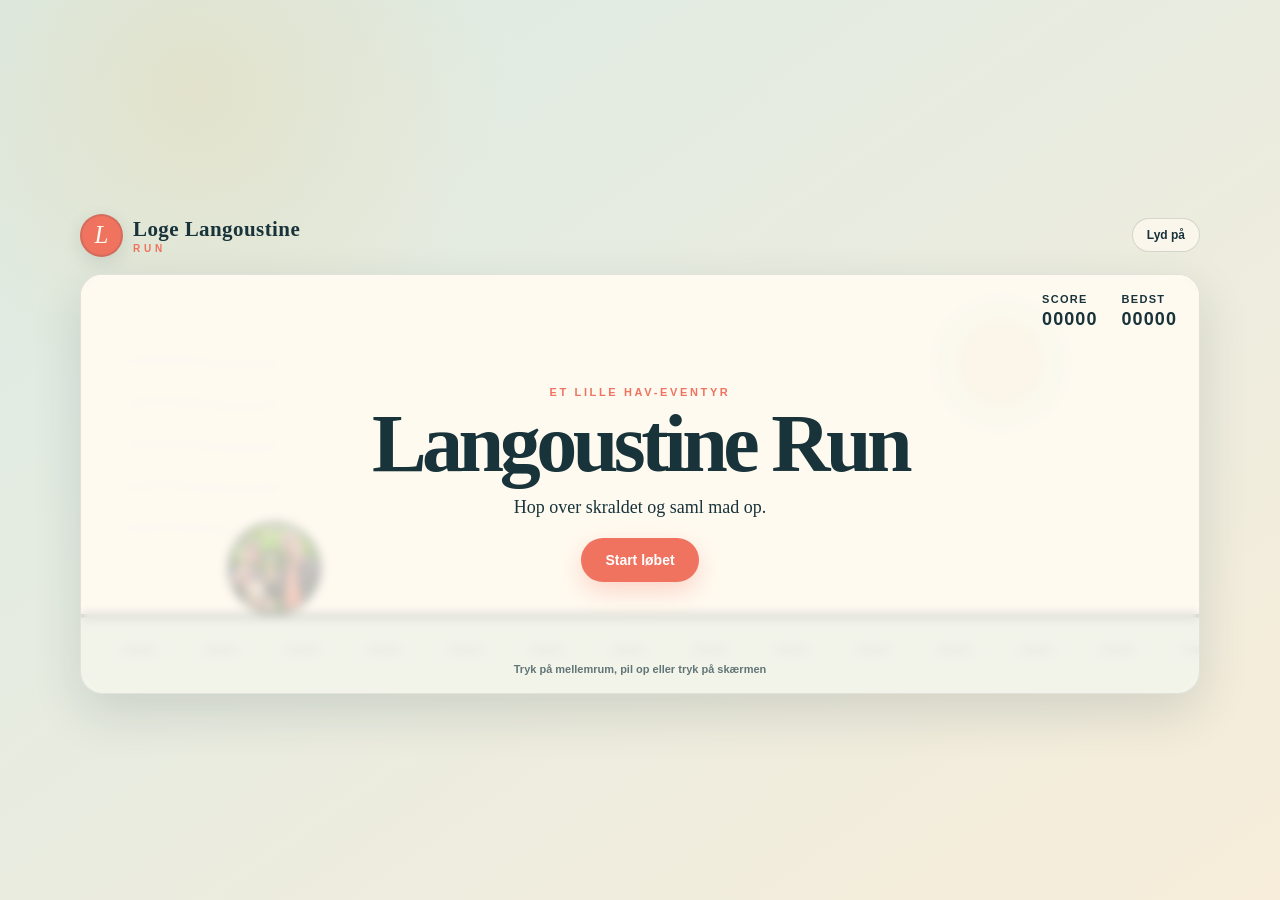
<file: game.html>
<!doctype html>
<html lang="da">
<head>
  <meta charset="UTF-8">
  <meta name="viewport" content="width=device-width, initial-scale=1, viewport-fit=cover">
  <title>Loge Langoustine Run</title>
  <link rel="stylesheet" href="game.css?v=20261121-touch">
</head>
<body>
  <main class="game-shell">
    <header class="topbar">
      <div class="brand">
        <span class="brand-mark" aria-hidden="true">L</span>
        <div>
          <span class="brand-name">Loge Langoustine</span>
          <span class="brand-subtitle">RUN</span>
        </div>
      </div>
      <button class="sound-button" id="soundButton" type="button" aria-label="Sluk lyd">Lyd på</button>
    </header>

    <section class="game-card" aria-label="Langoustine løbespil">
      <canvas id="gameCanvas" width="960" height="360"></canvas>
      <div class="start-overlay" id="startOverlay">
        <p class="eyebrow">Et lille hav-eventyr</p>
        <h1>Langoustine Run</h1>
        <p id="overlayText">Hop over skraldet og saml mad op.</p>
        <button id="startButton" type="button">Start løbet</button>
        <p class="controls">Tryk på <strong>mellemrum</strong>, <strong>pil op</strong> eller <strong>tryk på skærmen</strong></p>
      </div>
      <div class="hud" aria-live="polite">
        <span>Score <strong id="score">00000</strong></span>
        <span>Bedst <strong id="bestScore">00000</strong></span>
      </div>
    </section>
  </main>

  <script src="game.js?v=20261121-touch"></script>
</body>
</html>
</file>
<file: game.css>
:root {
  --ink: #18333a;
  --cream: #fffaf0;
  --coral: #ef735f;
  --sea: #76bdb1;
  --gold: #efb44c;
}

* { box-sizing: border-box; }

html, body {
  min-height: 100%;
  margin: 0;
}

body {
  overflow: hidden;
  touch-action: none;
  color: var(--ink);
  font-family: Georgia, "Times New Roman", serif;
  background:
    radial-gradient(circle at 15% 10%, rgba(239, 180, 76, 0.16), transparent 20rem),
    linear-gradient(145deg, #dcebe5 0%, #f7edda 100%);
}

.game-shell {
  min-height: 100vh;
  min-height: 100dvh;
  display: flex;
  flex-direction: column;
  justify-content: center;
  width: min(1120px, calc(100% - 32px));
  margin: 0 auto;
  padding: 18px 0;
}

.topbar {
  height: 58px;
  display: flex;
  align-items: center;
  justify-content: space-between;
  margin-bottom: 10px;
}

.brand {
  display: flex;
  align-items: center;
  gap: 10px;
}

.brand-mark {
  width: 43px;
  height: 43px;
  display: grid;
  place-items: center;
  border-radius: 50%;
  color: var(--cream);
  background: var(--coral);
  border: 2px solid rgba(24, 51, 58, 0.12);
  font-size: 25px;
  font-style: italic;
  box-shadow: 0 5px 18px rgba(24, 51, 58, 0.12);
}

.brand-name, .brand-subtitle {
  display: block;
}

.brand-name {
  font-size: clamp(16px, 2vw, 21px);
  font-weight: 700;
  letter-spacing: 0.02em;
}

.brand-subtitle {
  margin-top: 2px;
  color: var(--coral);
  font: 800 10px/1 Arial, sans-serif;
  letter-spacing: 0.38em;
}

.sound-button {
  border: 1px solid rgba(24, 51, 58, 0.16);
  border-radius: 999px;
  padding: 9px 14px;
  color: var(--ink);
  background: rgba(255, 250, 240, 0.72);
  font: 700 12px Arial, sans-serif;
  cursor: pointer;
  backdrop-filter: blur(8px);
}

.game-card {
  position: relative;
  width: 100%;
  aspect-ratio: 8 / 3;
  max-height: calc(100vh - 104px);
  max-height: calc(100dvh - 104px);
  overflow: hidden;
  border: 1px solid rgba(24, 51, 58, 0.12);
  border-radius: 22px;
  background: var(--cream);
  box-shadow: 0 18px 50px rgba(24, 51, 58, 0.14);
}

#gameCanvas {
  display: block;
  width: 100%;
  height: 100%;
  touch-action: manipulation;
}

.hud {
  position: absolute;
  top: 18px;
  right: 22px;
  display: flex;
  gap: 24px;
  color: var(--ink);
  font: 700 11px Arial, sans-serif;
  letter-spacing: 0.12em;
  text-transform: uppercase;
  pointer-events: none;
}

.hud strong {
  display: block;
  margin-top: 4px;
  font-size: 18px;
  letter-spacing: 0.06em;
  text-align: right;
}

.start-overlay {
  position: absolute;
  inset: 0;
  display: flex;
  flex-direction: column;
  align-items: center;
  justify-content: center;
  text-align: center;
  background: rgba(255, 250, 240, 0.74);
  backdrop-filter: blur(5px);
  transition: opacity 180ms ease;
}

.start-overlay.hidden {
  opacity: 0;
  pointer-events: none;
}

.eyebrow {
  margin: 0 0 7px;
  color: var(--coral);
  font: 800 11px Arial, sans-serif;
  letter-spacing: 0.24em;
  text-transform: uppercase;
}

.start-overlay h1 {
  margin: 0;
  font-size: clamp(42px, 8vw, 82px);
  line-height: 0.95;
  letter-spacing: -0.055em;
}

.start-overlay p:not(.eyebrow):not(.controls) {
  margin: 14px 0 20px;
  font-size: clamp(14px, 2vw, 18px);
}

#startButton {
  border: 0;
  border-radius: 999px;
  padding: 14px 24px;
  color: white;
  background: var(--coral);
  box-shadow: 0 9px 24px rgba(239, 115, 95, 0.28);
  font: 800 14px Arial, sans-serif;
  cursor: pointer;
}

.controls {
  position: absolute;
  bottom: 18px;
  margin: 0;
  color: rgba(24, 51, 58, 0.66);
  font: 700 11px Arial, sans-serif;
}

@media (max-width: 700px) {
  .game-shell {
    height: 100vh;
    height: 100dvh;
    justify-content: center;
    width: calc(100% - 24px);
    padding: 8px 0;
  }

  .topbar {
    height: 50px;
    flex-shrink: 0;
  }
  .game-card {
    aspect-ratio: 16 / 7;
    max-height: none;
    border-radius: 15px;
  }
  .hud {
    top: 7px;
    right: 8px;
    gap: 7px;
  }
  .hud span {
    font-size: 8px;
  }
  .hud strong {
    margin-top: 2px;
    font-size: 11px;
  }
  .controls { display: none; }
  .eyebrow { display: none; }
  .brand-mark { width: 38px; height: 38px; }
  .brand-name { font-size: 15px; }
  .sound-button {
    min-height: 44px;
    min-width: 72px;
  }
  .start-overlay h1 {
    max-width: calc(100% - 18px);
    padding-top: 8px;
    font-size: clamp(26px, 8.5vw, 36px);
    line-height: 1;
  }
  .start-overlay p:not(.eyebrow):not(.controls) {
    margin: 7px 8px 10px;
    font-size: 14px;
  }
  #startButton {
    min-height: 44px;
    min-width: 140px;
    padding: 10px 18px;
  }
}
</file>
